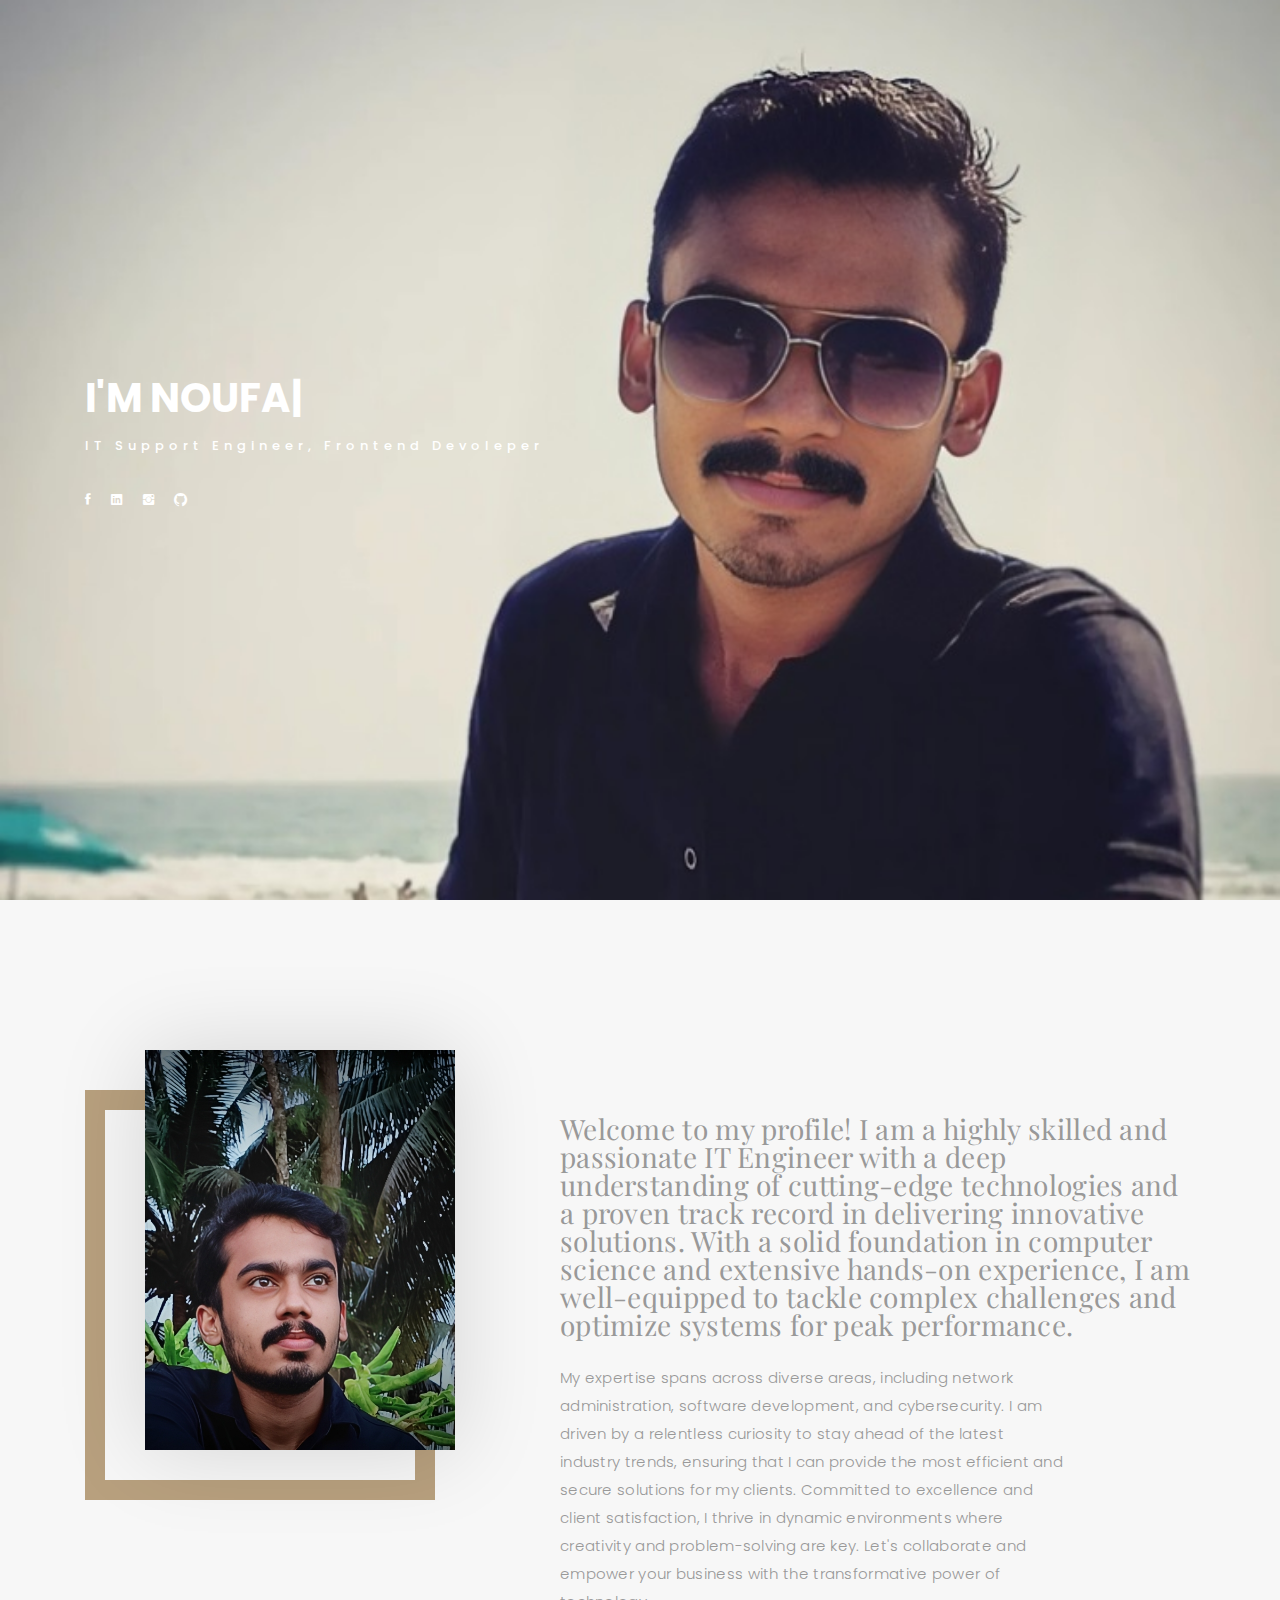
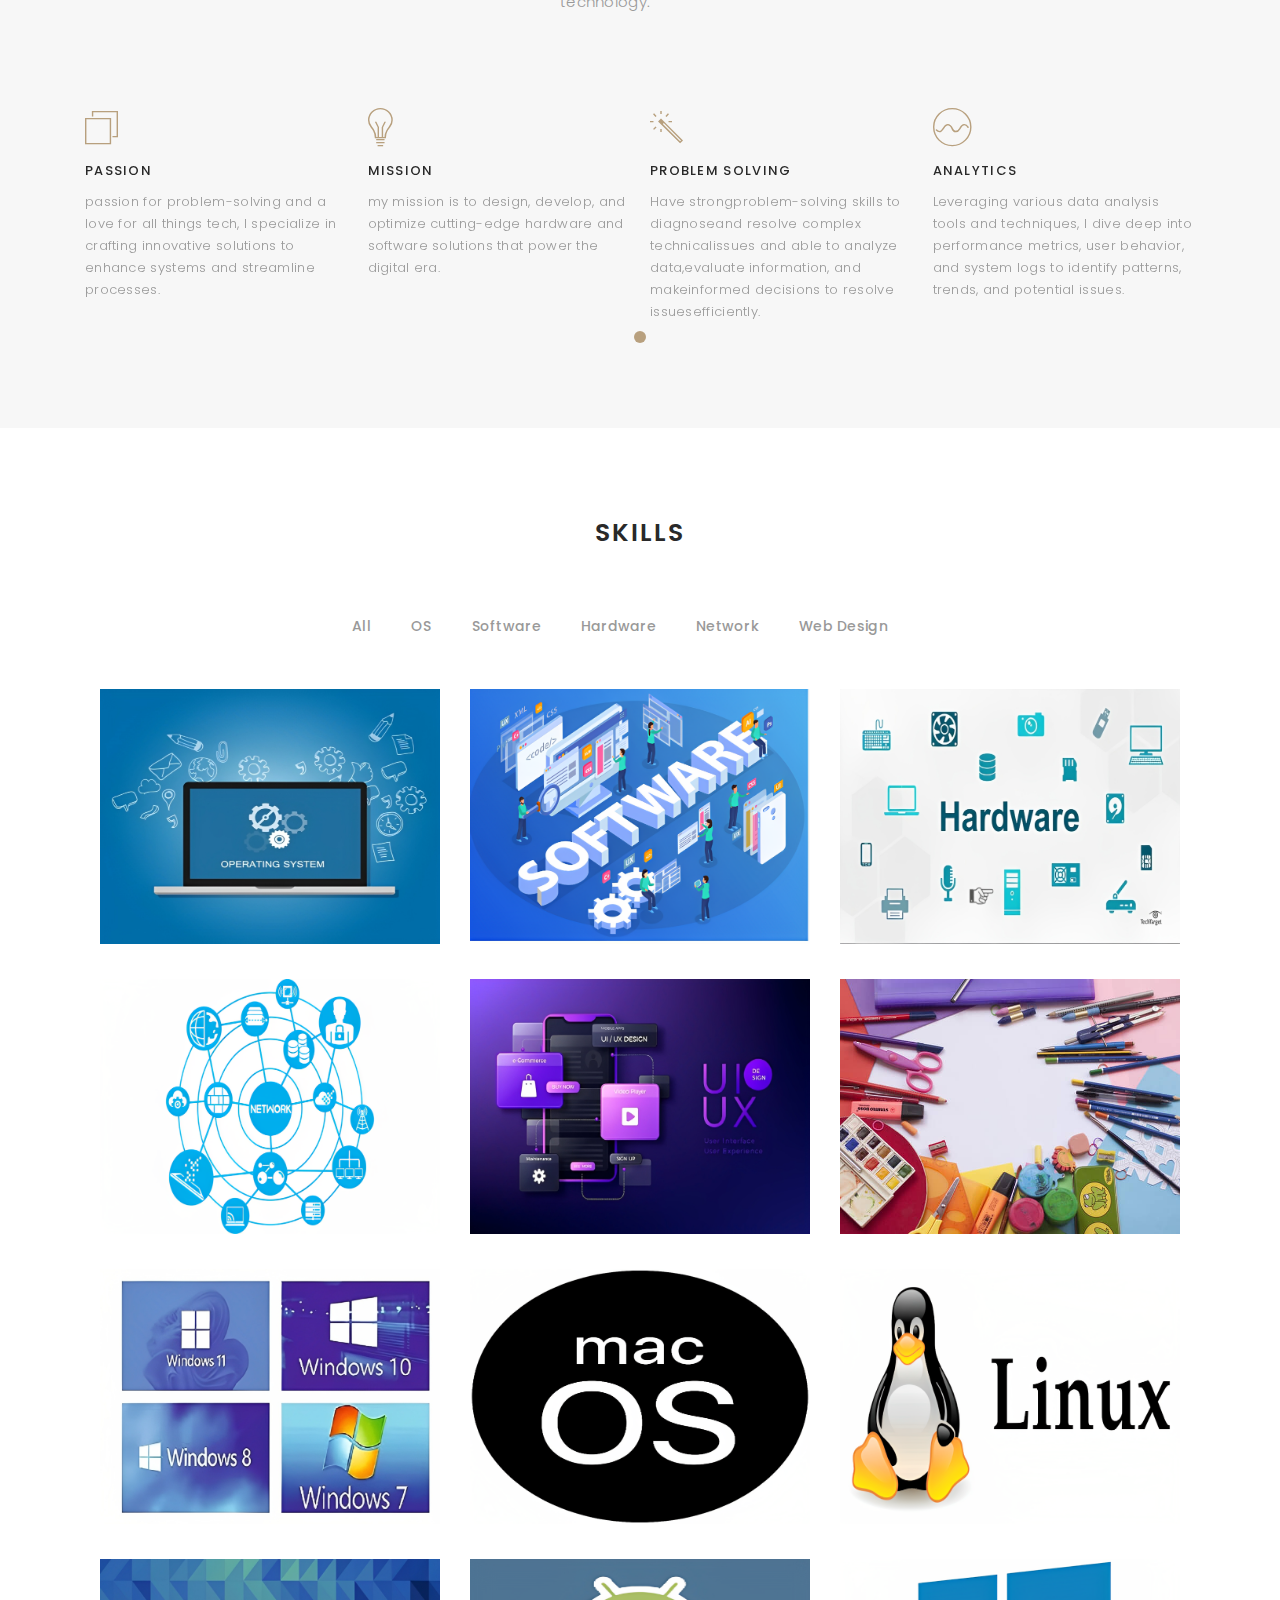
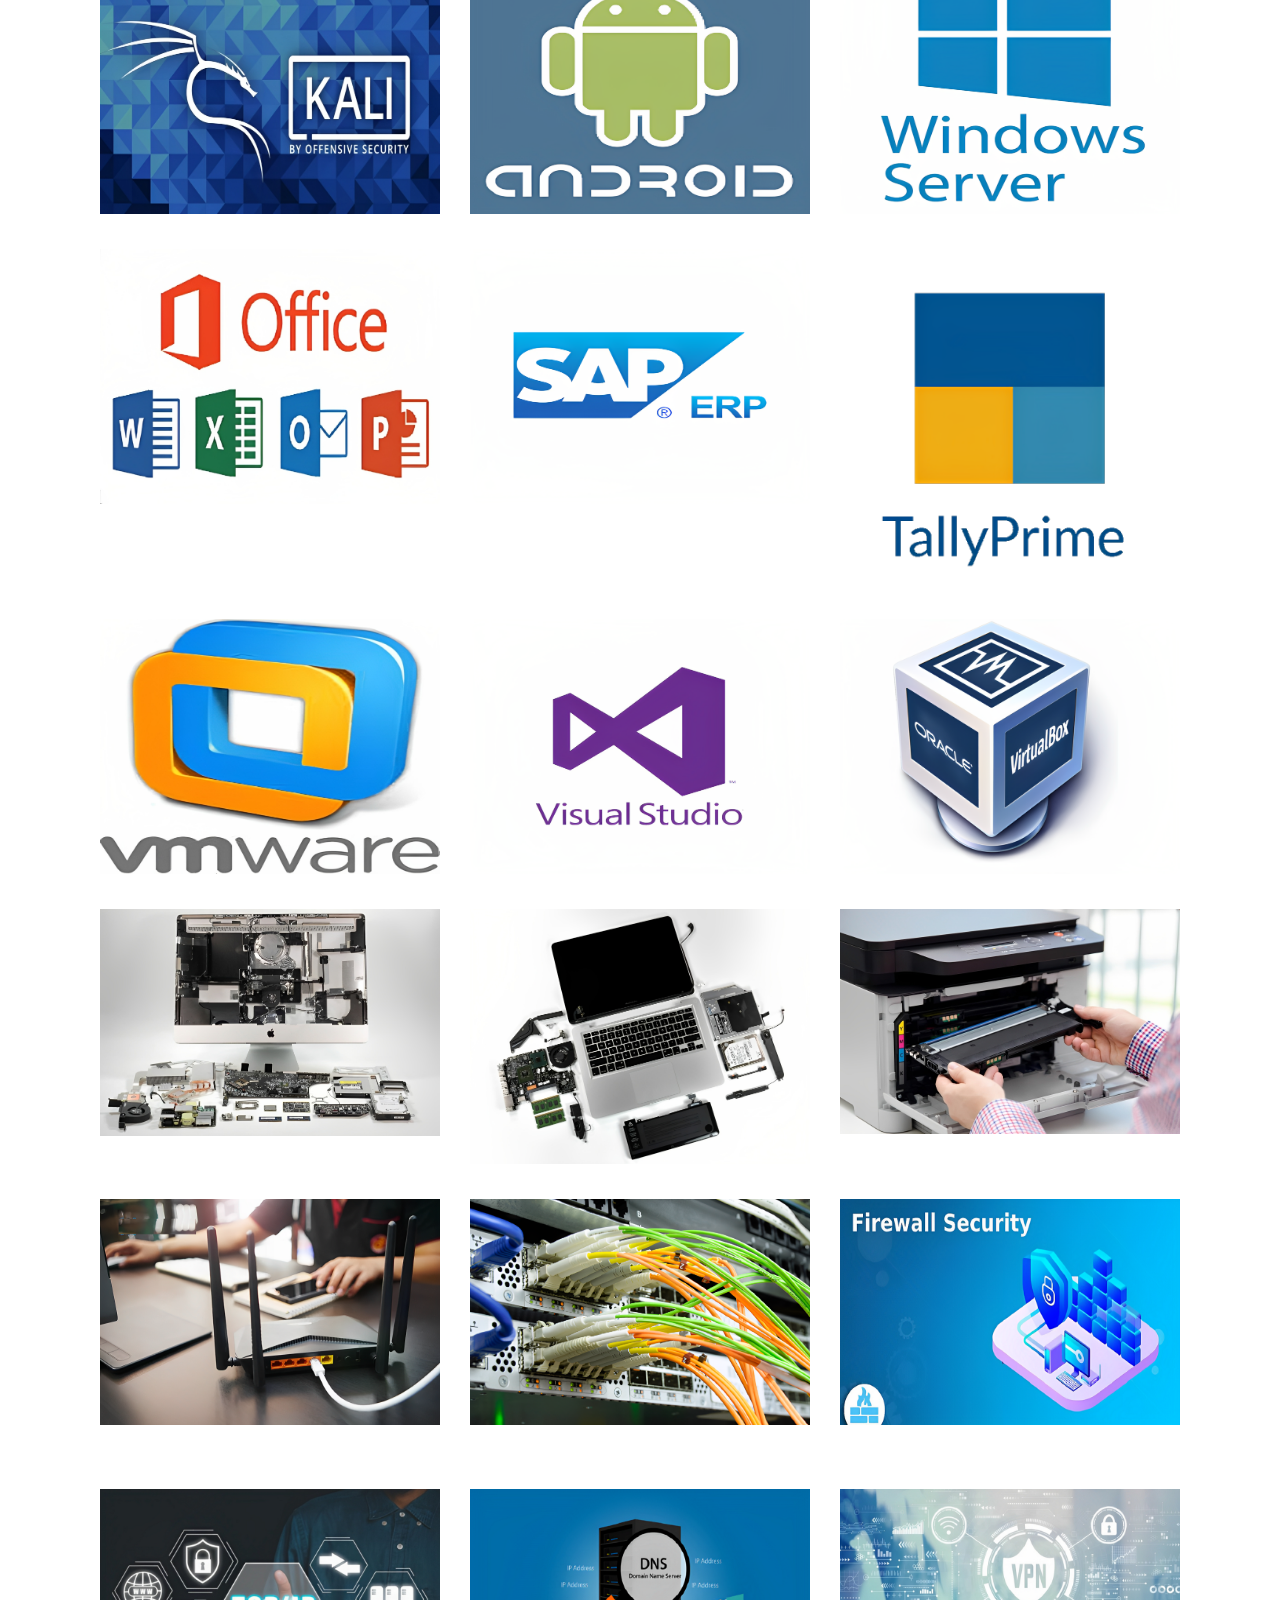
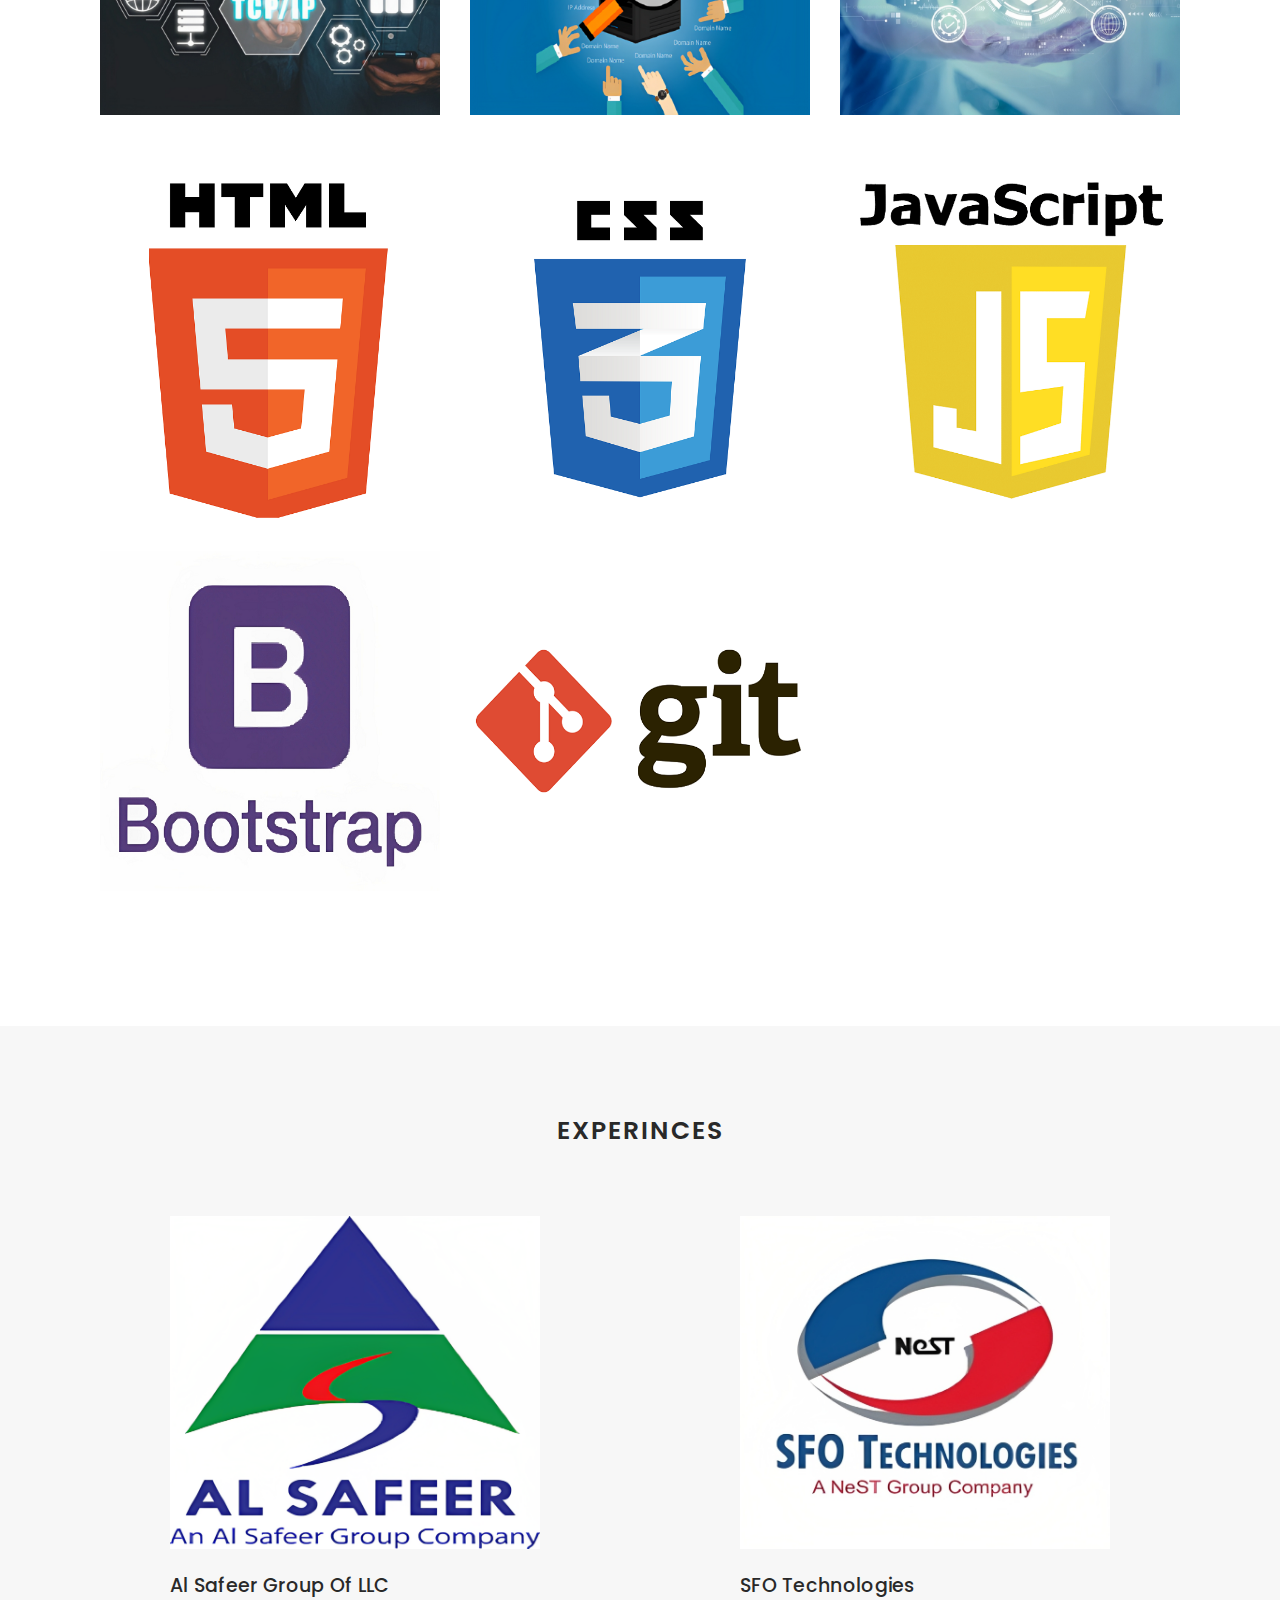
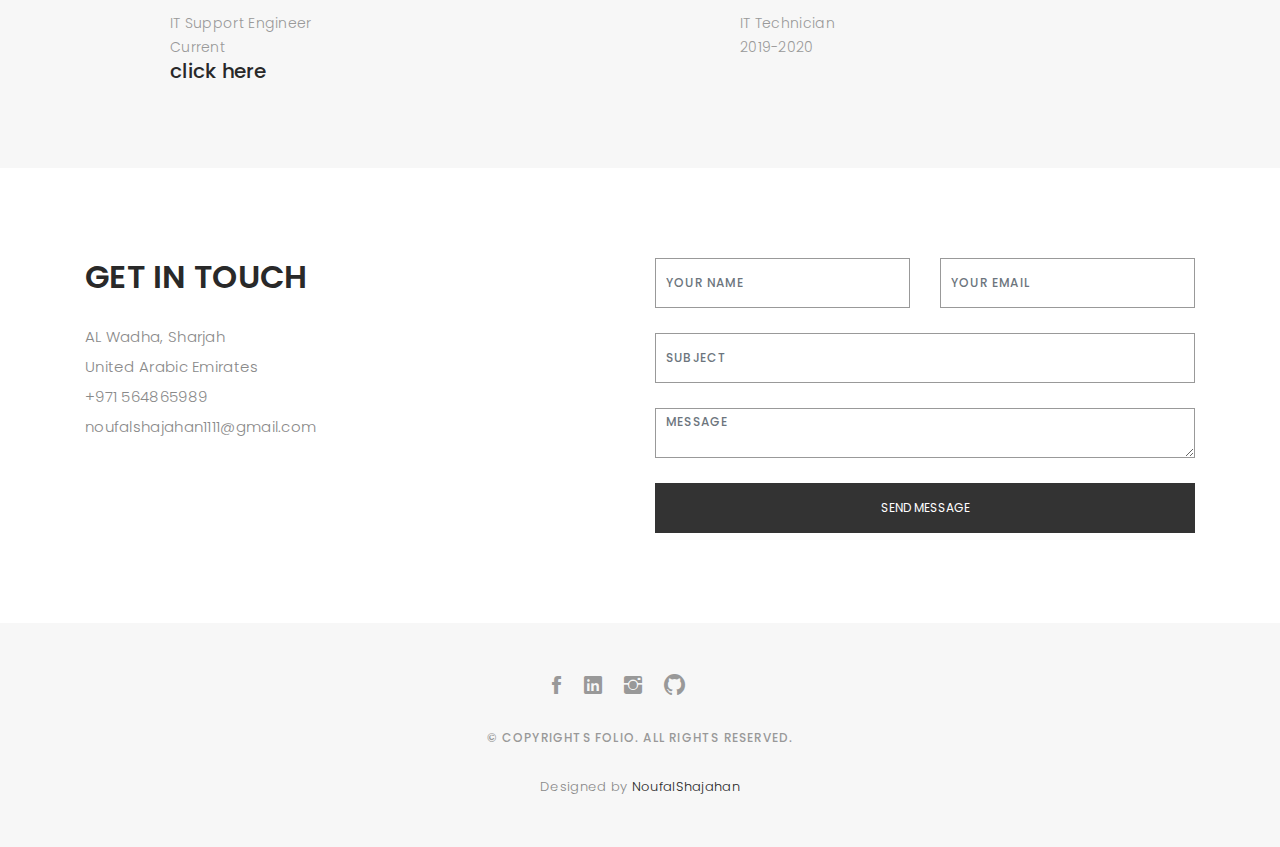
<file: index.html>
<!DOCTYPE html>
<html lang="en">

<head>
  <!-- meta -->
  <meta charset="utf-8">
  <meta content="width=device-width, initial-scale=1.0" name="viewport">

  <title>Noufal Shajahan</title>
  <meta content="" name="keywords">
  <meta content="" name="description">

  <!-- Google Search console-->
  <meta name="google-site-verification" content="UVkKNviUSn5O838gPGgbcVevrzGzNjG8LYIxc8U3Sss" />

  <!-- Google Fonts -->
  <link href="https://fonts.googleapis.com/css?family=Poppins:300,300i,400,400i,500,500i,600,600i,700,700i|Playfair+Display:400,400i,700,700i,900,900i" rel="stylesheet">

  <!-- Bootstrap CSS File -->
  <link href="lib/bootstrap/css/bootstrap.min.css" rel="stylesheet">

  <!-- Libraries CSS Files -->
  <link href="lib/ionicons/css/ionicons.min.css" rel="stylesheet">
  <link href="lib/owlcarousel/assets/owl.carousel.min.css" rel="stylesheet">
  <link href="lib/magnific-popup/magnific-popup.css" rel="stylesheet">
  <link href="lib/hover/hover.min.css" rel="stylesheet">

  <!-- Main Stylesheet File -->
  <link href="css/style.css" rel="stylesheet">

  <!-- Responsive css -->
  <link href="css/responsive.css" rel="stylesheet">

  <!-- Favicon -->
  <link rel="shortcut icon" href="images/NS.jpg">


</head>

<body>

  <!-- start section navbar -->
  <nav id="main-nav">
    <div class="row">
      <div class="container">

        <div class="logo">
          <a href="index.html"><img src="images/New_logo.png" alt="logo"></a>
        </div>

        <div class="responsive"><i data-icon="m" class="ion-navicon-round"></i></div>

        <ul class="nav-menu list-unstyled">
          <li><a href="#header" class="smoothScroll">Home</a></li>
          <li><a href="#about" class="smoothScroll">About</a></li>
          <li><a href="#portfolio" class="smoothScroll">Skills</a></li>
          <li><a href="#journal" class="smoothScroll">Experiences</a></li>
          <li><a href="#contact" class="smoothScroll">Contact</a></li>
        </ul>

      </div>
    </div>
  </nav>
  <!-- End section navbar -->


  <!-- start section header -->
  <div id="header" class="home">

    <div class="container">
      <div class="header-content">
        <h1>I'm <span class="typed"></span></h1>
        <p>IT Support Engineer, Frontend Devoleper</p>

        <ul class="list-unstyled list-social">
          <li><a href="https://www.facebook.com/noufal.shajahan.102/"><i class="ion-social-facebook"></i></a></li>
          <li><a href="https://www.linkedin.com/in/noufal-shajahan-2a79aa24a/"><i class="ion-social-linkedin"></i></a></li>
          <li><a href="https://instagram.com/nouf_shah_?utm_source=qr&igshid=NGExMmI2YTkyZg%3D%3D"><i class="ion-social-instagram"></i></a></li>
          <li><a href="#"><i class="ion-social-naukri"></i></a></li>
          <li><a href="https://github.com/Noufal111"><i class="ion-social-github"></i></a></li>
          <li><a href="#"><i class="ion-social-indeed"></i></a></li>
        </ul>
      </div>
    </div>
  </div>
  <!-- End section header -->


  <!-- start section about us -->
  <div id="about" class="paddsection">
    <div class="container">
      <div class="row justify-content-between">

        <div class="col-lg-4 ">
          <div class="div-img-bg">
            <div class="about-img">
              <img src="images/me.jpg" class="img-responsive" alt="me">
            </div>
          </div>
        </div>

        <div class="col-lg-7">
          <div class="about-descr">

            <p class="p-heading">Welcome to my profile! I am a highly skilled and passionate IT Engineer with a deep understanding of cutting-edge technologies and a proven track record in delivering innovative solutions. With a solid foundation in computer science and extensive hands-on experience, I am well-equipped to tackle complex challenges and optimize systems for peak performance.  </p>
            <p class="separator">My expertise spans across diverse areas, including network administration, software development, and cybersecurity. I am driven by a relentless curiosity to stay ahead of the latest industry trends, ensuring that I can provide the most efficient and secure solutions for my clients. Committed to excellence and client satisfaction, I thrive in dynamic environments where creativity and problem-solving are key. Let's collaborate and empower your business with the transformative power of technology.




</p>

          </div>

        </div>
      </div>
    </div>
  </div>
  <!-- end section about us -->


  <!-- start section services -->
  <div id="services">
    <div class="container">

        <div class="services-carousel owl-theme">

          <div class="services-block">

            <i class="ion-ios-browsers-outline"></i>
            <span>PASSION</span>
            <p class="separator">passion for problem-solving and a love for all things tech, I specialize in crafting innovative solutions to enhance systems and streamline processes. </p>

          </div>

          <div class="services-block">

            <i class="ion-ios-lightbulb-outline"></i>
            <span>MISSION</span>
            <p class="separator">my mission is to design, develop, and optimize cutting-edge hardware and software solutions that power the digital era.</p>

          </div>

          <div class="services-block">

            <i class="ion-ios-color-wand-outline"></i>
            <span>PROBLEM SOLVING</span>
            <p class="separator">Have strongproblem-solving skills to diagnoseand resolve complex technicalissues and able to analyze data,evaluate information, and makeinformed decisions to resolve issuesefficiently. </p>

          </div>

     <!--     <div class="services-block">

            <i class="ion-social-android-outline"></i>
            <span>MOBILE APPS</span>
            <p class="separator">To an English person, it will seem like simplified English,told me what </p>

          </div> -->

          <div class="services-block">

            <i class="ion-ios-analytics-outline"></i>
            <span>Analytics</span>
            <p class="separator"> Leveraging various data analysis tools and techniques, I dive deep into performance metrics, user behavior, and system logs to identify patterns, trends, and potential issues. </p>

          </div>

         <!-- <div class="services-block">

            <i class="ion-ios-camera-outline"></i>
            <span>PHOTOGRAPHY</span>
            <p class="separator">To an English person, it will seem like simplified English,told me what </p>

          </div> -->

        </div>

    </div>

  </div>
  <!-- end section services -->


  <!-- start section portfolio -->
  <div id="portfolio" class="text-center paddsection ">

    <div class="container">
      <div class="section-title text-center">
        <h2>SKILLS </h2>
      </div>
    </div>

    <div class="container">
      <div class="row">
        <div class="col-md-12">

          <div class="portfolio-list">

            <ul class="nav list-unstyled" id="portfolio-flters">
              <li class="filter" data-filter=".main">all</li> 
              <li class="filter" data-filter=".OS">OS</li>
              <li class="filter" data-filter=".software">Software</li>
              <li class="filter" data-filter=".hardware">Hardware</li>
              <li class="filter" data-filter=".network">Network</li>
              <li class="filter" data-filter=".webdesign">Web Design</li>
            </ul>

          </div>

          <div class="portfolio-container">

           <div class="col-lg-4 col-md-6 portfolio-thumbnail main ">
                 <a class="popup-img" href="images/portfolio/operating_system.png">
                <img src="images/portfolio/operating_system.png" alt="img">
              </a>
             </div>
            
            <div class="col-lg-4 col-md-6 portfolio-thumbnail main ">
              <a class="popup-img" href="images/portfolio/software.png">
                <img src="images/portfolio/software.png"  alt="img">
              </a>
            </div>
            
            <div class="col-lg-4 col-md-6 portfolio-thumbnail main ">
              <a class="popup-img" href="images/portfolio/hardware.png">
                <img src="images/portfolio/hardware.png" alt="img">
              </a>
            </div>
            
            <div class="col-lg-4 col-md-6 portfolio-thumbnail main ">
              <a class="popup-img" href="images/portfolio/network.png">
                <img src="images/portfolio/network.png" alt="img">
              </a>
            </div>
            
            <div class="col-lg-4 col-md-6 portfolio-thumbnail main ">
              <a class="popup-img" href="images/portfolio/UIUX.png">
                <img src="images/portfolio/UIUX.png" alt="img">
              </a>
              </div>
            
            <div class="col-lg-4 col-md-6 portfolio-thumbnail main ">
              <a class="popup-img" href="images/portfolio/6.jpg">
                <img src="images/portfolio/6.jpg" alt="img">
              </a>
            </div>
            
           <!--os-->
            <div class="col-lg-4 col-md-6 portfolio-thumbnail OS ">
                 <a class="popup-img" href="images/portfolio/windows1.png">
              <img src="images/portfolio/windows1.png" alt="img">
              </a>
              </div>
            
            <div class="col-lg-4 col-md-6 portfolio-thumbnail OS ">
                 <a class="popup-img" href="images/portfolio/mac1.png">
              <img src="images/portfolio/mac1.png" alt="img">
              </a>
              </div>
            
            <div class="col-lg-4 col-md-6 portfolio-thumbnail OS ">
                 <a class="popup-img" href="images/portfolio/linux1.png">
              <img src="images/portfolio/linux1.png" alt="img">
              </a>
              </div>
            
            <div class="col-lg-4 col-md-6 portfolio-thumbnail OS ">
                 <a class="popup-img" href="images/portfolio/kali1.png">
              <img src="images/portfolio/kali1.png" alt="img">
              </a>
              </div>
            
            <div class="col-lg-4 col-md-6 portfolio-thumbnail OS ">
                 <a class="popup-img" href="images/portfolio/android1.jpg">
              <img src="images/portfolio/android1.png" alt="img">
              </a>
              </div>
            
            <div class="col-lg-4 col-md-6 portfolio-thumbnail OS ">
                 <a class="popup-img" href="images/portfolio/server1.jpg">
              <img src="images/portfolio/server1.png" alt="img">
              </a>
            </div>

            <!--software-->
            
            <div class="col-lg-4 col-md-6 portfolio-thumbnail software ">
                 <a class="popup-img" href="images/portfolio/office.png">
              <img src="images/portfolio/office.png" alt="img">
              </a>
            </div>
            
            <div class="col-lg-4 col-md-6 portfolio-thumbnail software ">
                 <a class="popup-img" href="images/portfolio/sap.png">
              <img src="images/portfolio/sap.png" alt="img">
              </a>
            </div>
            
            <div class="col-lg-4 col-md-6 portfolio-thumbnail software ">
                 <a class="popup-img" href="images/portfolio/tally.png">
              <img src="images/portfolio/tally.png" alt="img">
              </a>
            </div>
            
            <div class="col-lg-4 col-md-6 portfolio-thumbnail software ">
                 <a class="popup-img" href="images/portfolio/vm.png">
              <img src="images/portfolio/vm.png" alt="img">
              </a>
            </div>
            
            <div class="col-lg-4 col-md-6 portfolio-thumbnail software ">
                 <a class="popup-img" href="images/portfolio/vs.png">
              <img src="images/portfolio/vs.png" alt="img">
              </a>
            </div>
            
            <div class="col-lg-4 col-md-6 portfolio-thumbnail software ">
                 <a class="popup-img" href="images/portfolio/vbox.png">
              <img src="images/portfolio/vbox.png" alt="img">
              </a>
            </div>
            
             <!--hardware-->
            
            <div class="col-lg-4 col-md-6 portfolio-thumbnail hardware ">
                 <a class="popup-img" href="images/portfolio/desktop.png">
               <img src="images/portfolio/desktop.png" alt="img">
              </a>
            </div>
            
            <div class="col-lg-4 col-md-6 portfolio-thumbnail hardware ">
                 <a class="popup-img" href="images/portfolio/laptop.png">
              <img src="images/portfolio/laptop.png" alt="img">
              </a>
            </div>
            
            <div class="col-lg-4 col-md-6 portfolio-thumbnail hardware ">
                 <a class="popup-img" href="images/portfolio/printer.png">
              <img src="images/portfolio/printer.png" alt="img">
              </a>
            </div>
             <!--network-->
            
            <div class="col-lg-4 col-md-6 portfolio-thumbnail network ">
                 <a class="popup-img" href="images/portfolio/router1.png">
              <img src="images/portfolio/router1.png" alt="img">
              </a>
            </div>
              
              <div class="col-lg-4 col-md-6 portfolio-thumbnail network ">
                 <a class="popup-img" href="images/portfolio/fsw1.png">
              <img src="images/portfolio/fsw1.png" alt="img">
              </a>
            </div>
            
            <div class="col-lg-4 col-md-6 portfolio-thumbnail network ">
                 <a class="popup-img" href="images/portfolio/Fs1.png">
              <img src="images/portfolio/Fs1.png" alt="img">
              </a>
            </div>
            
            <div class="col-lg-4 col-md-6 portfolio-thumbnail network ">
                 <a class="popup-img" href="images/portfolio/tp1.png">
              <img src="images/portfolio/tp1.png" alt="img">
              </a>
            </div>
            
            <div class="col-lg-4 col-md-6 portfolio-thumbnail network ">
                 <a class="popup-img" href="images/portfolio/dns1.png">
              <img src="images/portfolio/dns1.png" alt="img">
              </a>
            </div>

            <div class="col-lg-4 col-md-6 portfolio-thumbnail network ">
                 <a class="popup-img" href="images/portfolio/vpn1.png">
              <img src="images/portfolio/vpn1.png" alt="img">
              </a>
            </div>

            <!--webdesign-->
            
            <div class="col-lg-4 col-md-6 portfolio-thumbnail webdesign ">
                 <a class="popup-img" href="images/portfolio/5.1.png">
              <img src="images/portfolio/5.1.png" alt="img">
              </a>
            </div>

            <div class="col-lg-4 col-md-6 portfolio-thumbnail webdesign ">
                 <a class="popup-img" href="images/portfolio/5.2.png">
              <img src="images/portfolio/5.2.png" alt="img">
              </a>
            </div>
            <div class="col-lg-4 col-md-6 portfolio-thumbnail webdesign ">
                 <a class="popup-img" href="images/portfolio/5.3.1.png">
              <img src="images/portfolio/5.3.1.png" alt="img">
              </a>
            </div>
            <div class="col-lg-4 col-md-6 portfolio-thumbnail webdesign ">
                 <a class="popup-img" href="images/portfolio/5.4.png">
              <img src="images/portfolio/5.4.png" alt="img">
              </a>
            </div>
            <div class="col-lg-4 col-md-6 portfolio-thumbnail webdesign ">
                 <a class="popup-img" href="images/portfolio/5.5.png">
              <img src="images/portfolio/5.5.png" alt="img">
              </a>
            </div>
            

          </div>
        </div>
      </div>
    </div>

  </div>
  <!-- End section portfolio -->


  <!-- start section journal -->
  <div id="journal" class="text-left paddsection">

    <div class="container">
      <div class="section-title text-center">
        <h2> Experinces </h2>
      </div>
    </div>

    <div class="container">
      <div class="journal-block">
        <div class="row">

          <div class="col-lg-14 col-md-6">
            <div class="journal-info">

              <a href="http://www.safeergroup.com/"><img src="images/Al_safeer.png" class="img-responsive" alt="img"></a>

              <div class="journal-txt">

                <h4><a href="blog-single.html"> Al Safeer Group Of LLC </a></h4>
                <p class="separator"> IT Support Engineer <br>
                  Current
                  <h5> <a href="blog-single.html">click here</h5>
                </p>

              </div>

            </div>
          </div>

          <div class="col-lg-14 col-md-6">
            <div class="journal-info">

              <a href="https://sfotechnologies.net//"><img src="images/Sfo_tech.png" class="img-responsive" alt="img"></a>

              <div class="journal-txt">

                <h4><a href="#blog-single.html">SFO Technologies </a></h4>
                <p class="separator">IT Technician <br>
                  2019-2020
                </p>

              </div>

            </div>
          </div>

          <!-- <div class="col-lg-4 col-md-6">
            <div class="journal-info">

              <a href="blog-single.html"><img src="images/blog-post-3.jpg" class="img-responsive" alt="img"></a>

              <div class="journal-txt">

                <h4><a href="blog-single.html">NEW LIFE CIVILIZATIONS TO BOLDLY</a></h4>
                <p class="separator">To an English person, it will seem like simplified English
                </p>

              </div>

            </div> 
          </div> -->

        </div>
      </div>
    </div>

  </div>
  <!-- End section journal -->


  <!-- start sectoion contact -->
  <div id="contact" class="paddsection">
    <div class="container">
      <div class="contact-block1">
        <div class="row">

          <div class="col-lg-6">
            <div class="contact-contact">

              <h2 class="mb-30">GET IN TOUCH</h2>

              <ul class="contact-details">
                <li><span>AL Wadha, Sharjah</span></li>
                <li><span>United Arabic Emirates</span></li>
                <li><span>+971 564865989</span></li>
                <li><span>noufalshajahan1111@gmail.com</span></li>
              </ul>

            </div>
          </div>

          <div class="col-lg-6">
            <form action="" method="post" role="form" class="contactForm">
              <div class="row">

                <div id="sendmessage">Your message has been sent. Thank you!</div>
                <div id="errormessage"></div>

                <div class="col-lg-6">
                  <div class="form-group contact-block1">
                    <input type="text" name="name" class="form-control" id="name" placeholder="Your Name" data-rule="minlen:4" data-msg="Please enter at least 4 chars" />
                    <div class="validation"></div>
                  </div>
                </div>

                <div class="col-lg-6">
                  <div class="form-group">
                    <input type="email" class="form-control" name="email" id="email" placeholder="Your Email" data-rule="email" data-msg="Please enter a valid email" />
                    <div class="validation"></div>
                  </div>
                </div>

                <div class="col-lg-12">
                  <div class="form-group">
                    <input type="text" class="form-control" name="subject" id="subject" placeholder="Subject" data-rule="minlen:4" data-msg="Please enter at least 8 chars of subject" />
                    <div class="validation"></div>
                  </div>
                </div>

                <div class="col-lg-12">
                  <div class="form-group">
                    <textarea class="form-control" name="message" rows="12" data-rule="required" data-msg="Please write something for us" placeholder="Message"></textarea>
                    <div class="validation"></div>
                  </div>
                </div>

                <div class="col-lg-12">
                  <input type="submit" class="btn btn-defeault btn-send" value="Send message">
                </div>

              </div>
            </form>
          </div>
        </div>
      </div>
    </div>
  </div>
  <!-- start sectoion contact -->


  <!-- start section footer -->
  <div id="footer" class="text-center">
    <div class="container">
      <div class="socials-media text-center">

        <ul class="list-unstyled">
          <li><a href="https://www.facebook.com/noufal.shajahan.102/"><i class="ion-social-facebook"></i></a></li>
          <li><a href="https://www.linkedin.com/in/noufal-shajahan-2a79aa24a/"><i class="ion-social-linkedin"></i></a></li>
          <li><a href="https://instagram.com/nouf_shah_?utm_source=qr&igshid=NGExMmI2YTkyZg%3D%3D"><i class="ion-social-instagram"></i></a></li>
          <li><a href="#"><i class="ion-social-naukri"></i></a></li>
          <li><a href="https://github.com/Noufal111"><i class="ion-social-github"></i></a></li>
          <li><a href="#"><i class="ion-social-indeed"></i></a></li>
        </ul>

      </div>

      <p>&copy; Copyrights Folio. All rights reserved.</p>

      <div class="credits">
       
        Designed by <a href="https://noufalshajahan.com/">NoufalShajahan</a>
      </div>

    </div>
  </div>
  <!-- End section footer -->

  <!-- JavaScript Libraries -->
  <script src="lib/jquery/jquery.min.js"></script>
  <script src="lib/jquery/jquery-migrate.min.js"></script>
  <script src="lib/bootstrap/js/bootstrap.bundle.min.js"></script>
  <script src="lib/typed/typed.js"></script>
  <script src="lib/owlcarousel/owl.carousel.min.js"></script>
  <script src="lib/magnific-popup/magnific-popup.min.js"></script>
  <script src="lib/isotope/isotope.pkgd.min.js"></script>

  <!-- Contact Form JavaScript File -->
  <script src="contactform/contactform.js"></script>

  <!-- Template Main Javascript File -->
  <script src="js/main.js"></script>

</body>

</html>
</file>
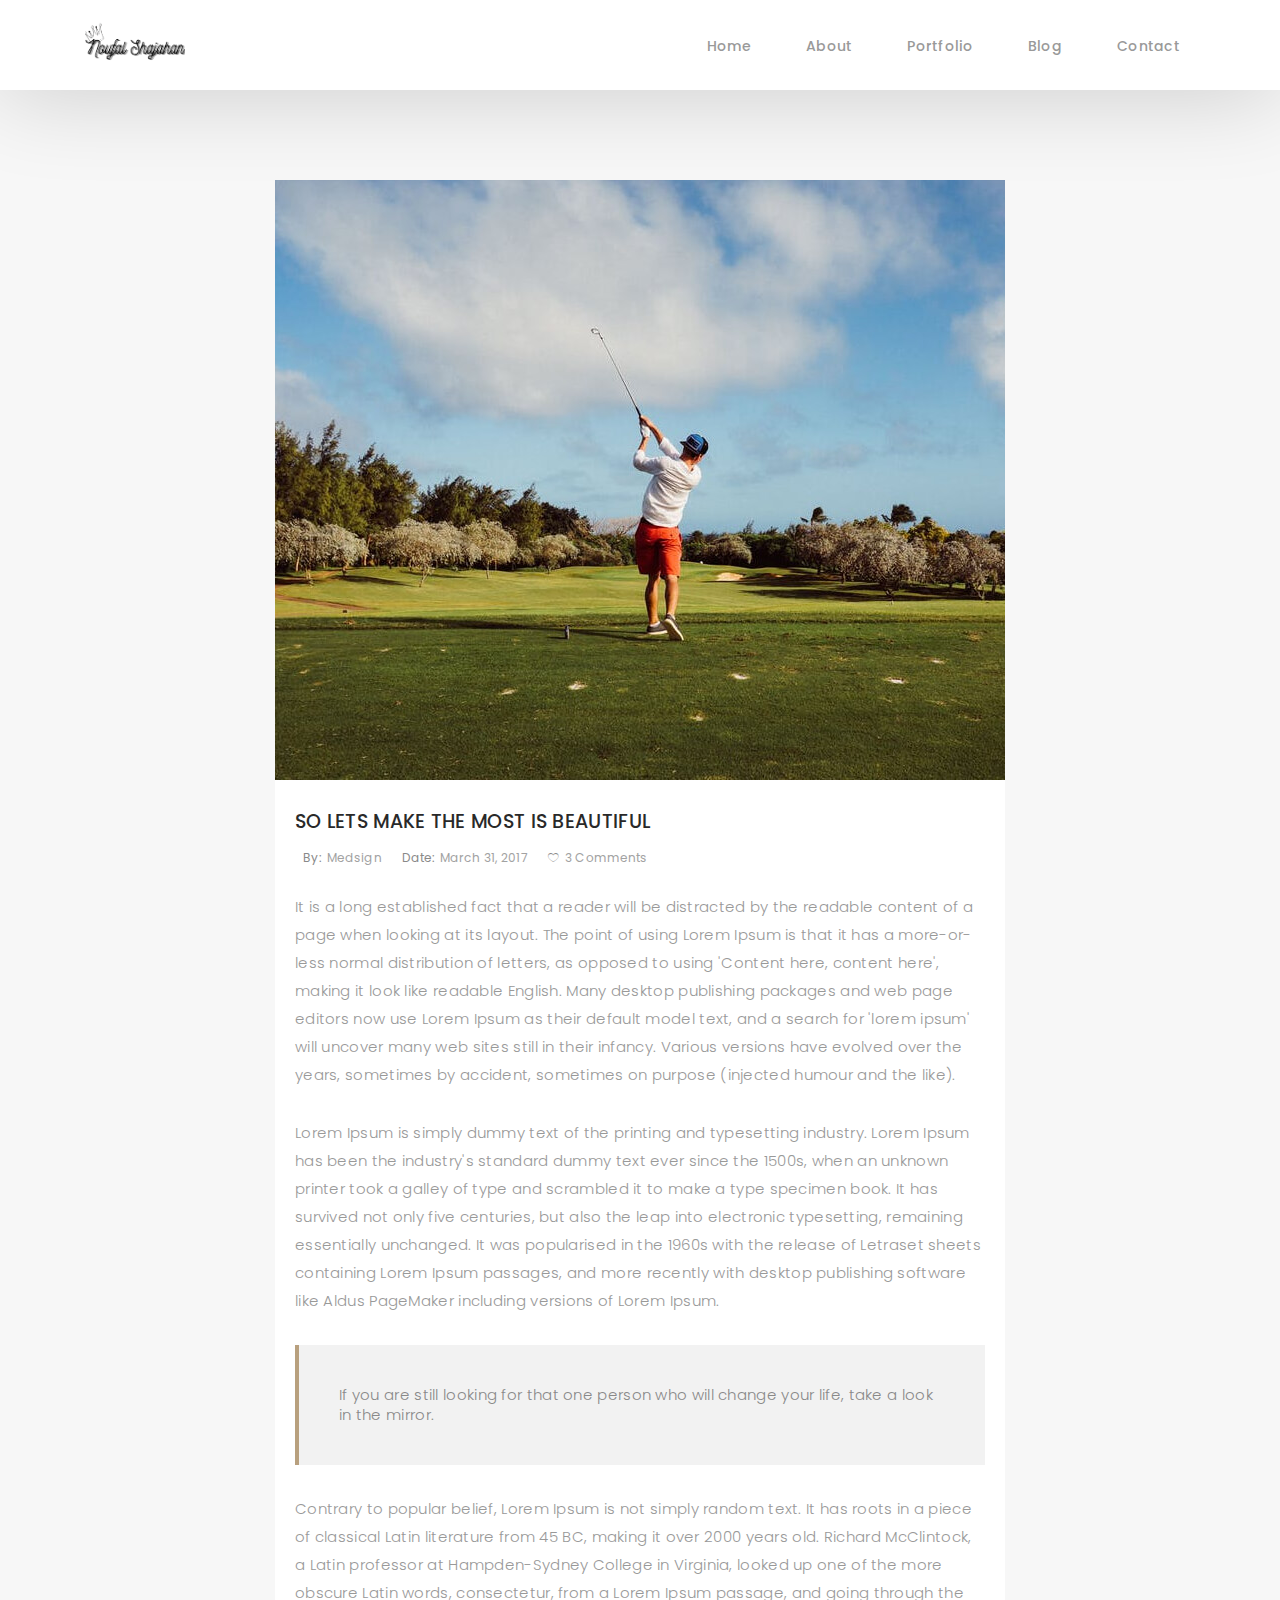
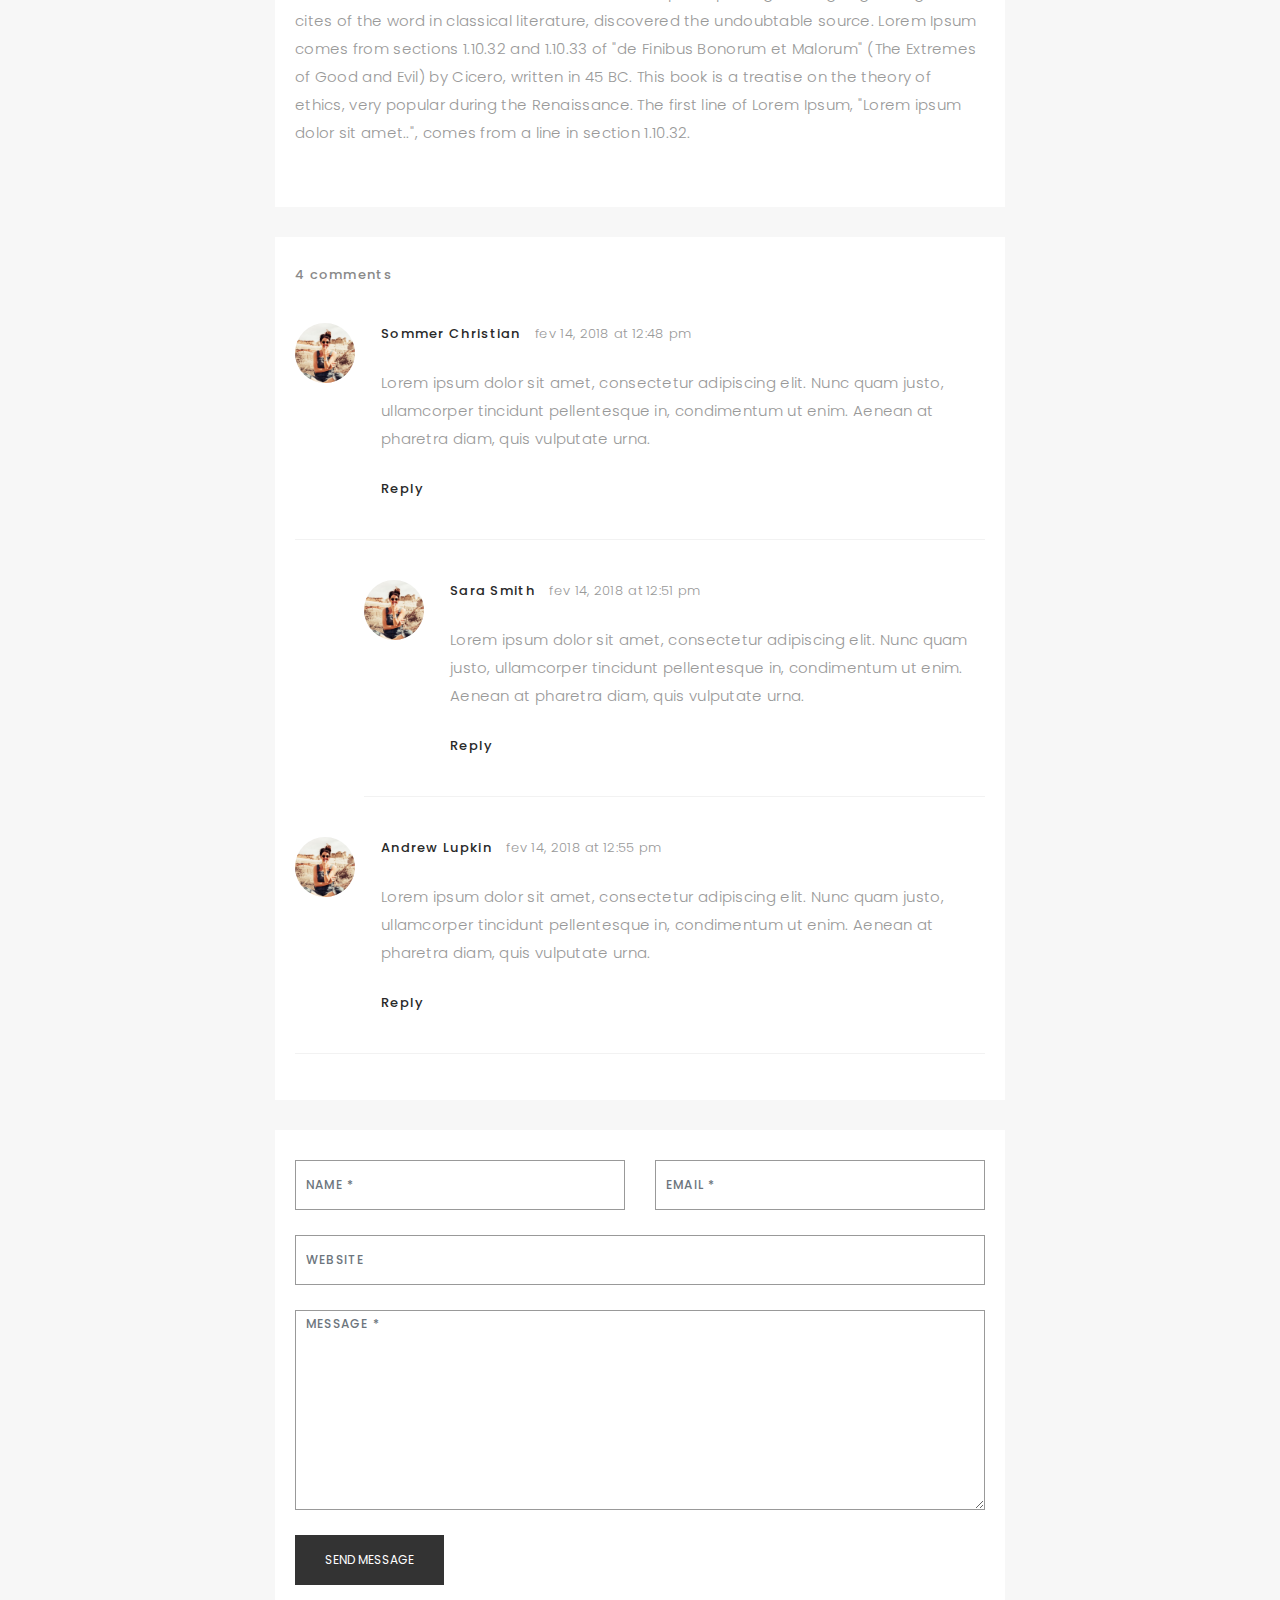
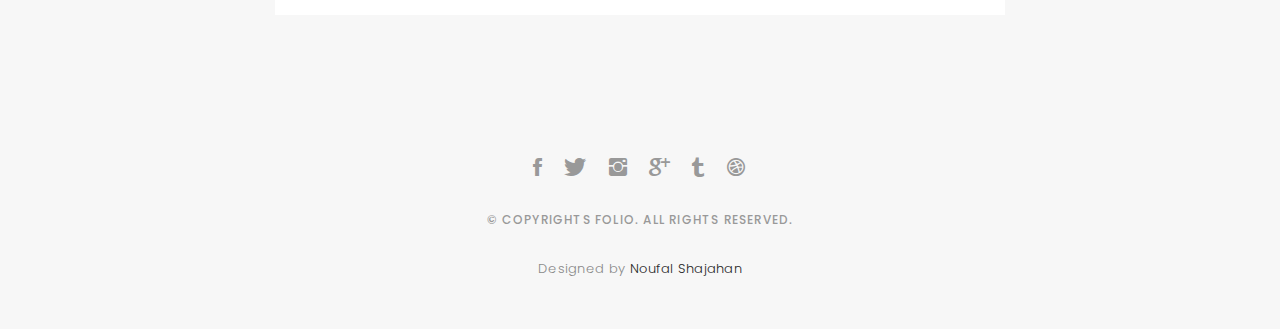
<file: blog-single.html>
<!DOCTYPE html>
<html lang="en">

<head>
  <!-- meta -->
  <meta charset="utf-8">
  <meta content="width=device-width, initial-scale=1.0" name="viewport">

  <title>Folio - Blog Singlee</title>
  <meta content="" name="keywords">
  <meta content="" name="description">

  <!-- Google Fonts -->
  <link href="https://fonts.googleapis.com/css?family=Poppins:300,300i,400,400i,500,500i,600,600i,700,700i|Playfair+Display:400,400i,700,700i,900,900i" rel="stylesheet">

  <!-- Bootstrap CSS File -->
  <link href="lib/bootstrap/css/bootstrap.min.css" rel="stylesheet">

  <!-- Libraries CSS Files -->
  <link href="lib/ionicons/css/ionicons.min.css" rel="stylesheet">
  <link href="lib/owlcarousel/assets/owl.carousel.min.css" rel="stylesheet">
  <link href="lib/magnific-popup/magnific-popup.css" rel="stylesheet">
  <link href="lib/hover/hover.min.css" rel="stylesheet">

  <!-- Blog Stylesheet File -->
  <link href="css/blog.css" rel="stylesheet">

  <!-- Main Stylesheet File -->
  <link href="css/style.css" rel="stylesheet">

  <!-- Responsive css -->
  <link href="css/responsive.css" rel="stylesheet">

  <!-- Favicon -->
  <link rel="shortcut icon" href="images/NS.jpg">

</head>

<body>

  <!-- start section navbar -->
  <nav id="main-nav-subpage" class="subpage-nav">
    <div class="row">
      <div class="container">

        <div class="logo">
          <a href="index.html"><img src="images/New_logo.png" alt="logo"></a>
        </div>

        <div class="responsive"><i data-icon="m" class="ion-navicon-round"></i></div>

        <ul class="nav-menu list-unstyled">
          <li><a href="#homee" class="smoothScroll">Home</a></li>
          <li><a href="#about" class="smoothScroll">About</a></li>
          <li><a href="#portfolio" class="smoothScroll">Portfolio</a></li>
          <li><a href="#blog" class="smoothScroll">Blog</a></li>
          <li><a href="#contact" class="smoothScroll">Contact</a></li>
        </ul>
      </div>
    </div>
  </nav>
  <!-- End section navbar -->
  <!-- start section main content -->
  <div class="main-content paddsection">
    <div class="container">
      <div class="row justify-content-center">
        <div class="col-md-8 col-md-offset-2">
          <div class="row">
            <div class="container-main single-main">
              <div class="col-md-12">
                <div class="block-main mb-30">
                  <img src="images/blog-post-big.jpg" class="img-responsive" alt="reviews2">
                  <div class="content-main single-post padDiv">
                    <div class="journal-txt">
                      <h4><a href="#">SO LETS MAKE THE MOST IS BEAUTIFUL</a></h4>
                    </div>
                    <div class="post-meta">
                      <ul class="list-unstyled mb-0">
                        <li class="author">by:<a href="#">medsign</a></li>
                        <li class="date">date:<a href="#">March 31, 2017</a></li>
                        <li class="commont"><i class="ion-ios-heart-outline"></i><a href="#">3 Comments</a></li>
                      </ul>
                    </div>
                    <p class="mb-30">It is a long established fact that a reader will be distracted by the readable content of a page when looking at its layout. The point of using Lorem Ipsum is that it has a more-or-less normal distribution of letters, as opposed to
                      using 'Content here, content here', making it look like readable English. Many desktop publishing packages and web page editors now use Lorem Ipsum as their default model text, and a search for 'lorem ipsum' will uncover many web
                      sites still in their infancy. Various versions have evolved over the years, sometimes by accident, sometimes on purpose (injected humour and the like).</p>
                    <p class="mb-30">Lorem Ipsum is simply dummy text of the printing and typesetting industry. Lorem Ipsum has been the industry's standard dummy text ever since the 1500s, when an unknown printer took a galley of type and scrambled it to make a type
                      specimen book. It has survived not only five centuries, but also the leap into electronic typesetting, remaining essentially unchanged. It was popularised in the 1960s with the release of Letraset sheets containing Lorem Ipsum passages,
                      and more recently with desktop publishing software like Aldus PageMaker including versions of Lorem Ipsum.</p>
                    <blockquote>If you are still looking for that one person who will change your life, take a look in the mirror.</blockquote>
                    <p class="mb-30">Contrary to popular belief, Lorem Ipsum is not simply random text. It has roots in a piece of classical Latin literature from 45 BC, making it over 2000 years old. Richard McClintock, a Latin professor at Hampden-Sydney College in
                      Virginia, looked up one of the more obscure Latin words, consectetur, from a Lorem Ipsum passage, and going through the cites of the word in classical literature, discovered the undoubtable source. Lorem Ipsum comes from sections
                      1.10.32 and 1.10.33 of "de Finibus Bonorum et Malorum" (The Extremes of Good and Evil) by Cicero, written in 45 BC. This book is a treatise on the theory of ethics, very popular during the Renaissance. The first line of Lorem Ipsum,
                      "Lorem ipsum dolor sit amet..", comes from a line in section 1.10.32.</p>
                  </div>
                </div>
              </div>
              <div class="col-md-12">
                <div class="comments text-left padDiv mb-30">
                  <div class="entry-comments">
                    <h6 class="mb-30">4 comments</h6>
                    <ul class="entry-comments-list list-unstyled">
                      <li>
                        <div class="entry-comments-item">
                          <img src="images/avatar.jpg" class="entry-comments-avatar" alt="">
                          <div class="entry-comments-body">
                            <span class="entry-comments-author">Sommer Christian</span>
                            <span><a href="#">fev 14, 2018 at 12:48 pm</a></span>
                            <p class="mb-10">Lorem ipsum dolor sit amet, consectetur adipiscing elit. Nunc quam justo, ullamcorper tincidunt pellentesque in, condimentum ut enim. Aenean at pharetra diam, quis vulputate urna. </p>
                            <a class="rep" href="#">Reply</a>
                          </div>
                        </div>
                        <ul class="entry-comments-reply list-unstyled">
                          <li>
                            <div class="entry-comments-item">
                              <img src="images/avatar.jpg" class="entry-comments-avatar" alt="">
                              <div class="entry-comments-body">
                                <span class="entry-comments-author">Sara Smith</span>
                                <span><a href="#">fev 14, 2018 at 12:51 pm</a></span>
                                <p class="mb-10">Lorem ipsum dolor sit amet, consectetur adipiscing elit. Nunc quam justo, ullamcorper tincidunt pellentesque in, condimentum ut enim. Aenean at pharetra diam, quis vulputate urna.</p>
                                <a class="rep" href="#">Reply</a>
                              </div>
                            </div>
                          </li>
                        </ul>
                      </li>
                      <li>
                        <div class="entry-comments-item">
                          <img src="images/avatar.jpg" class="entry-comments-avatar" alt="">
                          <div class="entry-comments-body">
                            <span class="entry-comments-author">Andrew Lupkin</span>
                            <span><a href="#">fev 14, 2018 at 12:55 pm</a></span>
                            <p class="mb-10">Lorem ipsum dolor sit amet, consectetur adipiscing elit. Nunc quam justo, ullamcorper tincidunt pellentesque in, condimentum ut enim. Aenean at pharetra diam, quis vulputate urna. </p>
                            <a class="rep" href="#">Reply</a>
                          </div>
                        </div>
                      </li>
                    </ul>
                  </div>
                </div>
              </div>
              <div class="col-lg-12">
                <div class="cmt padDiv">
                  <form id="comment-form" method="post" action="" role="form">
                    <div class="row">
                        <div class="col-lg-6">
                          <div class="form-group">
                            <input id="form_name" type="text" name="name" class="form-control" placeholder="Name *" required="required">
                          </div>
                        </div>
                        <div class="col-lg-6">
                          <div class="form-group">
                            <input id="form_email" type="email" name="email" class="form-control" placeholder="email *" required="required">
                          </div>
                        </div>
                        <div class="col-md-12">
                          <div class="form-group">
                            <input id="form_name" type="text" name="website" class="form-control" placeholder="Website">
                          </div>
                        </div>
                        <div class="col-lg-12">
                          <div class="form-group">
                            <textarea id="form_message" name="message" class="form-control" placeholder="Message *" style="height: 200px;" required="required"></textarea>
                          </div>
                        </div>
                        <div class="col-lg-12">
                          <input type="submit" class="btn btn-defeault btn-send" value="Send message">
                        </div>
                    </div>
                  </form>
                </div>
              </div>
            </div>
          </div>
        </div>
      </div>
    </div>
  </div>
  <!--  </div> -->
  <!-- start section main content -->

  <!-- start section footer -->
  <div id="footer" class="text-center">
    <div class="container">
      <div class="socials-media text-center">

        <ul class="list-unstyled">
          <li><a href="#"><i class="ion-social-facebook"></i></a></li>
          <li><a href="#"><i class="ion-social-twitter"></i></a></li>
          <li><a href="#"><i class="ion-social-instagram"></i></a></li>
          <li><a href="#"><i class="ion-social-googleplus"></i></a></li>
          <li><a href="#"><i class="ion-social-tumblr"></i></a></li>
          <li><a href="#"><i class="ion-social-dribbble"></i></a></li>
        </ul>

      </div>

      <p>&copy; Copyrights Folio. All rights reserved.</p>

      <div class="credits">
        Designed by <a href="https://noufalshajahan.com/">Noufal Shajahan</a>
      </div>

    </div>
  </div>
  <!-- End section footer -->

  <!-- JavaScript Libraries -->
  <script src="lib/jquery/jquery.min.js"></script>
  <script src="lib/jquery/jquery-migrate.min.js"></script>
  <script src="lib/bootstrap/js/bootstrap.bundle.min.js"></script>
  <script src="lib/typed/typed.js"></script>
  <script src="lib/owlcarousel/owl.carousel.min.js"></script>
  <script src="lib/magnific-popup/magnific-popup.min.js"></script>
  <script src="lib/isotope/isotope.pkgd.min.js"></script>

  <!-- Contact Form JavaScript File -->
  <script src="contactform/contactform.js"></script>

  <!-- Template Main Javascript File -->
  <script src="js/main.js"></script>

</body>

</html>
</file>
<file: css/style.css>
/*  General Styling
/*-----------------------------------------------------------------------------------*/

body {
  background: #ffffff;
  color: #898989;
  font-family: 'Poppins', helvetica;
  font-size: 15px;
  font-weight: 300;
  line-height: 20px;
  letter-spacing: 0.02em;
  overflow-x: hidden;
  margin: 0 auto;
  padding: 0;
  -moz-box-sizing: border-box;
  -ms-box-sizing: border-box;
  -o-box-sizing: border-box;
  -webkit-box-sizing: border-box;
  box-sizing: border-box;
}

h1, h2, h3, h4, h5, h6 {
  margin: 0;
}

h2 {
  color: #292929;
  font-weight: 600;
}

h4 {
  color: #292929;
  font-size: 14px;
  font-weight: 600;
}

a {
  color: #292929;
  text-decoration: none !important;
  -moz-transition: all 0.5s ease-in-out 0s;
  -ms-transition: all 0.5s ease-in-out 0s;
  -o-transition: all 0.5s ease-in-out 0s;
  -webkit-transition: all 0.5s ease-in-out 0s;
  transition: all 0.5s ease-in-out 0s;
}

a:hover {
  -moz-transition: all 0.5s ease-in-out 0s;
  -ms-transition: all 0.5s ease-in-out 0s;
  -o-transition: all 0.5s ease-in-out 0s;
  -webkit-transition: all 0.5s ease-in-out 0s;
  transition: all 0.5s ease-in-out 0s;
}

a:hover, a:focus {
  color: #b8a07e;
  text-decoration: underline;
}

nav ul li a {
  padding: 2px 0 0 0;
  position: relative;
  display: block;
  font-size: 12px;
  color: #999999;
  letter-spacing: 0.1em;
  font-weight: 500;
  line-height: 14px;
  text-transform: uppercase;
  -moz-transition: all 0.5s ease-in-out 0s;
  -ms-transition: all 0.5s ease-in-out 0s;
  -o-transition: all 0.5s ease-in-out 0s;
  -webkit-transition: all 0.5s ease-in-out 0s;
  transition: all 0.5s ease-in-out 0s;
}

p {
  margin: 25px 0;
  padding: 0;
  font-size: 15px;
  color: #999999;
  line-height: 28px;
}

::-moz-selection {
  background: #b8a07e;
  color: #fff;
}

::selection {
  background: #b8a07e;
  color: #fff;
}

.btn {
  background: #333;
  border: medium none;
  border-radius: 0;
  color: #fff;
  font-size: 12px;
  height: 50px;
  line-height: 50px;
  padding: 0 30px;
  text-transform: uppercase;
}

.btn:hover, .btn:focus {
  color: #fff;
}

.padDiv {
  padding: 30px 20px;
}

.section-title {
  margin-bottom: 70px;
}

.section-title h2 {
  font-size: 25px;
  letter-spacing: 2px;
  text-transform: uppercase;
}

.form-control {
  background-color: transparent;
  border: 1px solid #999;
  border-radius: 0;
  color: #999999;
  font-size: 12px;
  font-weight: 500;
  height: 50px;
  letter-spacing: 0.1em;
  padding-left: 10px;
  margin: 0 0 25px 0;
  line-height: 14px;
  text-transform: uppercase;
}

.form-control:focus {
  box-shadow: none;
  outline: 0 none;
}

.paddsection {
  padding-top: 90px;
  padding-bottom: 90px;
}

.paddsections {
  padding-top: 90px;
  padding-bottom: 90px !important;
}

.hvr-shutter-in-horizontal::before {
  background: #333;
}

.hvr-shutter-in-horizontal:hover {
  background: #b8a07e;
}

.mb-30 {
  margin-bottom: 30px;
}

/*-----------------------------------------------------------------------------------*/
/*  Navbar Top
/*-----------------------------------------------------------------------------------*/

nav {
  position: fixed;
  background: #fff;
  z-index: 1000;
  width: 100%;
  padding: 20px;
  display: none;
  -webkit-box-shadow: 0px 2px 92px 0px rgba(0, 0, 0, 0.18);
  -moz-box-shadow: 0px 2px 92px 0px rgba(0, 0, 0, 0.18);
  box-shadow: 0px 2px 92px 0px rgba(0, 0, 0, 0.18);
}

.nav-menu {
  float: right;
  line-height: 32px;
  margin-bottom: 0;
  padding-top: 16px;
}

nav ul li {
  float: left;
  margin-right: 15px;
  font-family: 'Poppins', sans-serif;
  font-size: 14px;
  margin-left: 40px;
}

nav ul li a {
  padding: 2px 0 0 0;
  position: relative;
  display: block;
  font-size: 14px;
  color: #999999;
  font-family: 'Poppins', helvetica;
  font-weight: 500;
  line-height: 16px;
  text-transform: uppercase;
  letter-spacing: 0.02em;
  text-transform: capitalize;
}

.logo {
  float: left;
}

.logo img {
  width: 100px;
  height: 50px;
}

.responsive {
  display: none;
  font-size: 23px;
}

.active {
  color: #afafaf;
}

/*----------------------------------------------------------------------------------*/
/*  Header
/*-----------------------------------------------------------------------------------*/

#header {
  background: url("../images/home-bg.jpg") repeat scroll center center / cover;
  height: 100vh;
  width: 100%;
}


#header .header-content {
  height: 100vh;
  text-align: left;
  width: 100%;
  display: flex;
  justify-content: center;
  flex-direction: column;
}

.header-content h1 {
  font-size: 40px;
  font-weight: 700;
  margin-bottom: 10px;
  text-transform: uppercase;
  color: #fff;
}

.header-content p {
  font-size: 13px;
  letter-spacing: 5px;
  margin-top: 0;
  margin-bottom: 30px;
  text-transform: capitalize;
  color: #fff;
  font-weight: 500;
}

.header-content .list-social li {
  float: left;
  margin-right: 20px;
}

.header-content .list-social li i {
  color: #fff;
  font-size: 15px;
}

/*-----------------------------------------------------------------------------------*/
/*  Aout-us
/*-----------------------------------------------------------------------------------*/

#about {
  width: 100%;
  height: auto;
  background: #f7f7f7;
  padding-top: 190px;
}

#about .div-img-bg {
  padding-bottom: 30px;
  border: 20px solid #b8a07e;
}

#about .div-img-bg .about-img img {
  width: 100%;
  box-shadow: 0px 0px 85px 0px rgba(0, 0, 0, 0.14);
  margin-top: -60px;
  margin-left: 40px;
  height: 400px;
  object-fit: cover;
}

#about .about-descr .p-heading {
  font-family: 'Playfair Display', serif;
  font-size: 28px;
  text-align: left;
}

#about .about-descr .separator {
  max-width: 80%;
  margin-bottom: 0;
  text-align: left;
}

/*-----------------------------------------------------------------------------------*/
/*   Services
/*-----------------------------------------------------------------------------------*/

#services {
  background: #f7f7f7;
  position: relative;
  padding-bottom: 80px;
}

.owl-item {
  float: left;
}
.services-block span {
  margin: 10px 0;
  position: relative;
  font-size: 13px;
  color: #292929;
  letter-spacing: 0.1em;
  font-weight: 500;
  text-transform: uppercase;
  display: block;
}

.services-block .separator {
  margin: 0;
  font-size: 13px;
  line-height: 22px;
}

.services-block i {
  font-size: 44px;
  color: #b8a07e;
  line-height: 44px;
}


.services-carousel  .owl-stage-outer {
  overflow: hidden;
}

.services-carousel .owl-dots {
  margin-top: 5px;
  text-align: center;
}

.services-carousel .owl-dot {
  display: inline-block;
  margin: 0 5px;
  width: 12px !important;
  height: 12px !important;
  border-radius: 50%;
  border: 0;
  padding: 0 !important;
  background-color: #ddd;
  cursor: pointer;
}

.services-carousel .owl-dot.active {
  background-color: #b8a07e;
}

.owl-nav {
  display: none;
}


/*-----------------------------------------------------------------------------------*/
/*  Portfolio
/*-----------------------------------------------------------------------------------*/

#portfolio {
  position: relative;
  padding-bottom: 50px;
}

#portfolio .portfolio-list {
  margin-bottom: 50px;
}

#portfolio .portfolio-list .nav {
  display: inline-block;
  margin: 0;
}

#portfolio .portfolio-list .nav li {
  margin: 0 40px 0 0;
  float: left;
  font-size: 14px;
  color: #999999;
  line-height: 16px;
  cursor: pointer;
  font-family: 'Poppins', helvetica;
  font-weight: 500;
  letter-spacing: 0.02em;
  text-transform: capitalize;
  -moz-transition: all 0.5s ease-in-out 0s;
  -ms-transition: all 0.5s ease-in-out 0s;
  -o-transition: all 0.5s ease-in-out 0s;
  -webkit-transition: all 0.5s ease-in-out 0s;
  transition: all 0.5s ease-in-out 0s;
}

#portfolio .portfolio-list .nav li:hover, #portfolio .portfolio-list .nav li.filter-active  {
  color: #b8a07e;
  -moz-transition: all 0.5s ease-in-out 0s;
  -ms-transition: all 0.5s ease-in-out 0s;
  -o-transition: all 0.5s ease-in-out 0s;
  -webkit-transition: all 0.5s ease-in-out 0s;
  transition: all 0.5s ease-in-out 0s;
}

#portfolio .portfolio-container {
  display: inline-block;
  margin-bottom: 50px;
  width: 100%;
}

.portfolio-thumbnail {
  margin-bottom: 30px;
  overflow: hidden;
  min-height: 260px;
}

.portfolio-thumbnail img {
  max-width: 100%;
}

/*-----------------------------------------------------------------------------------*/
/*  Journal
/*-----------------------------------------------------------------------------------*/

#journal,  #journal-blog {
  height: auto;
  width: 100%;
  background: #f7f7f7;
  padding-bottom: 60px;
  position: relative;
}

#journal-blog {
  background: #fff;
  padding-bottom: 30px;
}

#journal .journal-block {
  display: inline-block;
  height: auto;
  width: 100%;
}

#journal .journal-block .journal-info {
  position: relative;
}

.journal-block .journal-info img {
  max-width: 100%;
}

.journal-block .journal-info .journal-txt {
  padding: 25px 0px;
  position: relative;
}

.journal-block .journal-info .journal-txt h4 a {
  display: block;
  font-size: 19px;
  line-height: 24px;
  margin: 0 0 13px 0;
  font-weight: 500;
  color: #292929;
  -moz-transition: all 0.5s ease-in-out 0s;
  -ms-transition: all 0.5s ease-in-out 0s;
  -o-transition: all 0.5s ease-in-out 0s;
  -webkit-transition: all 0.5s ease-in-out 0s;
  transition: all 0.5s ease-in-out 0s;
}

.journal-block .journal-info .journal-txt h4 a:hover {
  color: #b8a07e;
  -moz-transition: all 0.5s ease-in-out 0s;
  -ms-transition: all 0.5s ease-in-out 0s;
  -o-transition: all 0.5s ease-in-out 0s;
  -webkit-transition: all 0.5s ease-in-out 0s;
  transition: all 0.5s ease-in-out 0s;
}

.journal-block .journal-info .journal-txt p {
  margin: 0;
  font-size: 14px;
  line-height: 24px;
}

/*-----------------------------------------------------------------------------------*/
/*  Contact
/*-----------------------------------------------------------------------------------*/

#contact {
  height: auto;
  width: 100%;
}

.contact-details {
  list-style: none;
  margin: 0;
  padding: 0;
}

.contact-details li {
  padding-bottom: 10px;
}

#contact input, #contact textarea {
  width: 100%;
}


#contact  #sendmessage {
  color: #18d26e;
  border: 1px solid #18d26e;
  display: none;
  text-align: center;
  padding: 15px;
  font-weight: 600;
  margin: 15px;
}

#contact  #errormessage {
  color: red;
  display: none;
  border: 1px solid red;
  text-align: center;
  padding: 15px;
  font-weight: 600;
  margin: 15px;
}

#contact #sendmessage.show, #contact #errormessage.show, #contact .show {
  display: block;
}

#contact .validation {
  color: red;
  display: none;
  margin: 0 0 20px;
  font-weight: 400;
  font-size: 13px;
}

/*-----------------------------------------------------------------------------------*/
/*  Footer
/*-----------------------------------------------------------------------------------*/

#footer {
  background: #f7f7f7;
  padding-top: 50px;
  padding-bottom: 50px;
}

#footer .socials-media {
  width: 100%;
}

#footer .socials-media ul {
  display: inline-block;
  float: none;
  margin: 0 0 20px 0;
}

#footer .socials-media ul li {
  float: left;
  margin-left: 10px;
  margin-right: 10px;
}

#footer .socials-media ul li a {
  font-size: 24px;
  color: #999;
  letter-spacing: 0.1em;
  font-weight: 500;
  background: transparent;
  text-transform: uppercase;
  -moz-transition: all 0.5s ease-in-out 0s;
  -ms-transition: all 0.5s ease-in-out 0s;
  -o-transition: all 0.5s ease-in-out 0s;
  -webkit-transition: all 0.5s ease-in-out 0s;
  transition: all 0.5s ease-in-out 0s;
}

#footer .socials-media ul li a:hover {
  color: #b8a07e;
  -moz-transition: all 0.5s ease-in-out 0s;
  -ms-transition: all 0.5s ease-in-out 0s;
  -o-transition: all 0.5s ease-in-out 0s;
  -webkit-transition: all 0.5s ease-in-out 0s;
  transition: all 0.5s ease-in-out 0s;
}

#footer p {
  font-size: 12px;
  letter-spacing: 0.1em;
  font-weight: 500;
  margin-top: 0;
  text-transform: uppercase;
}

.credits {
  font-size: 13px;
}
</file>
<file: css/responsive.css>
/** Width between 1200x to 0
 *  ~~~~~~~~~~~~~~~~~~~~~~~~~~~~~~~~~~~~
 */

@media (min-width: 1200px) {

}

/** Width between 992px to 1199px
 *  ~~~~~~~~~~~~~~~~~~~~~~~~~~~~~~~~~~~~
 */

@media (min-width: 992px) and (max-width: 1199px) {
  
}

/** Width between 768px to 991px
 *  ~~~~~~~~~~~~~~~~~~~~~~~~~~~~~~~~~~~~
 */

@media (min-width: 768px) and (max-width: 991px) {
  /* Navbar */
  nav {
    padding: 10px 15px;
  }
  .nav-menu {
    margin-top: 40px;
    display: none;
    float: none;
    width: 100%;
  }
  .nav-menu li {
    float: none;
    width: 100%;
    text-align: center;
    border-top: 1px solid #f7f7f7;
    line-height: 45px;
    margin-left: 0;
    padding-top: 10px;
    padding-bottom: 10px;
  }
  .responsive {
    float: right;
    padding-top: 15px;
    display: block;
  }
  /* About */
  .head-info .header-content .cmaster h1 {
    font-size: 32px;
  }
  #about .div-img-bg {
    padding: 0;
  }
  #about .div-img-bg .about-img img {
    margin-top: 0%;
    margin-left: calc(0% - 0px);
  }
  #about .about-descr .p-heading {
    font-size: 20px;
  }
  #about .about-descr .separator {
    max-width: 100%;
    margin-bottom: 0;
  }
  /* portfolio */
  #portfolio .portfolio-list .nav li {
    float: none;
    margin: 20px;
    display: inline-block;
  }
  /* journal */
  #journal .journal-block .journal-info {
    margin-bottom: 30px;
  }
  /* Contact */
  .contact-contact {
    margin-bottom: 30px;
  }
  /* Footer */
  #footer .socials-media ul li {
    margin-right: 0;
    margin-left: 0;
    float: none;
    display: inline-block;
  }
}

/** Width between 767px to 0
 *  ~~~~~~~~~~~~~~~~~~~~~~~~~~~~~~~~~~~~
 */

@media (max-width: 767px) {
  /* Navbar */
  nav {
    padding: 20px 15px;
  }
  .nav-menu {
    margin-top: 40px;
    display: none;
    float: none;
    width: 100%;
  }
  .nav-menu li {
    float: none;
    width: 100%;
    text-align: center;
    border-top: 1px solid #f7f7f7;
    line-height: 45px;
    margin-left: 0;
    padding-top: 10px;
    padding-bottom: 10px;
  }
  .responsive {
    float: right;
    padding-top: 15px;
    display: block;
  }
  /* About */
  .head-info .header-content h1 {
    font-size: 32px;
  }
  #about .div-img-bg {
    padding: 0;
  }
  #about .div-img-bg .about-img img {
    margin-top: 0%;
    margin-left: calc(0% - 0px);
  }
  #about .about-descr .p-heading {
    font-size: 20px;
  }
  #about .about-descr .separator {
    max-width: 100%;
    margin-bottom: 0;
  }
  /* portfolio */
  #portfolio .portfolio-list .nav li {
    float: none;
    margin: 20px;
    display: inline-block;
  }
  /* journal */
  #journal .journal-block .journal-info {
    margin-bottom: 30px;
  }
  /* Contact */
  .contact-contact {
    margin-bottom: 30px;
  }
  /* Footer */
  #footer .socials-media ul li {
    margin-right: 0;
    margin-left: 0;
    float: none;
    display: inline-block;
  }
}

/** Width between 600px to 0
 *  ~~~~~~~~~~~~~~~~~~~~~~~~~~~~~~~~~~~~
 */

@media (max-width: 600px) {
  /* Navbar */
  nav {
    padding: 20px 15px;
  }
  .nav-menu {
    margin-top: 40px;
    display: none;
    float: none;
    width: 100%;
  }
  .nav-menu li {
    float: none;
    width: 100%;
    text-align: center;
    border-top: 1px solid #f7f7f7;
    line-height: 45px;
    margin-left: 0;
    padding-top: 10px;
    padding-bottom: 10px;
  }
  .responsive {
    float: right;
    padding-top: 15px;
    display: block;
  }
  /* About */
  .head-info .header-content h1 {
    font-size: 32px;
  }
  #about .div-img-bg {
    padding: 0;
  }
  #about .div-img-bg .about-img img {
    margin-top: 0%;
    margin-left: calc(0% - 0px);
  }
  #about .about-descr .p-heading {
    font-size: 20px;
  }
  #about .about-descr .separator {
    max-width: 100%;
    margin-bottom: 0;
  }
  /* portfolio */
  #portfolio .portfolio-list .nav li {
    float: none;
    margin: 10px;
    display: inline-block;
  }
  /* journal */
  #journal .journal-block .journal-info {
    margin-bottom: 30px;
  }
  /* Contact */
  .contact-contact {
    margin-bottom: 30px;
  }
  /* Footer */
  #footer .socials-media ul li {
    margin-right: 0;
    margin-left: 0;
    float: none;
    display: inline-block;
  }
}

/** Width between 480px to 0
 *  ~~~~~~~~~~~~~~~~~~~~~~~~~~~~~~~~~~~~
 */

@media (max-width: 480px) {
  /* Navbar */
  nav {
    padding: 20px 15px;
  }
  .nav-menu {
    margin-top: 40px;
    display: none;
    float: none;
    width: 100%;
  }
  .nav-menu li {
    float: none;
    width: 100%;
    text-align: center;
    border-top: 1px solid #f7f7f7;
    line-height: 45px;
    margin-left: 0;
    padding-top: 10px;
    padding-bottom: 10px;
  }
  .responsive {
    float: right;
    padding-top: 15px;
    display: block;
  }
  /* About */
  .head-info .header-content h1 {
    font-size: 32px;
  }
  #about .div-img-bg {
    padding: 0;
  }
  #about .div-img-bg .about-img img {
    margin-top: 0%;
    margin-left: calc(0% - 0px);
  }
  #about .about-descr .p-heading {
    font-size: 20px;
  }
  #about .about-descr .separator {
    max-width: 100%;
    margin-bottom: 0;
  }
  /* portfolio */
  #portfolio .portfolio-list .nav li {
    float: none;
    margin: 20px;
  }
  /* journal */
  #journal .journal-block .journal-info {
    margin-bottom: 30px;
  }
  /* Contact */
  .contact-contact {
    margin-bottom: 30px;
  }
  /* Footer */
  #footer .socials-media ul li {
    margin-right: 0;
    margin-left: 0;
    float: none;
    display: inline-block;
  }
}

/** Width between 320px to 0
 *  ~~~~~~~~~~~~~~~~~~~~~~~~~~~~~~~~~~~~
 */

@media (max-width: 320px) {
  /* Navbar */
  nav {
    padding: 20px 15px;
  }
  .nav-menu {
    margin-top: 40px;
    display: none;
    float: none;
    width: 100%;
  }
  .nav-menu li {
    float: none;
    width: 100%;
    text-align: center;
    border-top: 1px solid #f7f7f7;
    line-height: 45px;
    margin-left: 0;
    padding-top: 10px;
    padding-bottom: 10px;
  }
  .responsive {
    float: right;
    padding-top: 15px;
    display: block;
  }
  /* About */
  .head-info .header-content h1 {
    font-size: 32px;
  }
  #about .div-img-bg {
    padding: 0;
  }
  #about .div-img-bg .about-img img {
    margin-top: 0%;
    margin-left: calc(0% - 0px);
  }
  #about .about-descr .p-heading {
    font-size: 20px;
  }
  #about .about-descr .separator {
    max-width: 100%;
    margin-bottom: 0;
  }
  /* portfolio */
  #portfolio .portfolio-list .nav li {
    float: none;
    margin: 20px;
  }
  /* journal */
  #journal .journal-block .journal-info {
    margin-bottom: 30px;
  }
  /* Contact */
  .contact-contact {
    margin-bottom: 30px;
  }
  /* Footer */
  #footer .socials-media ul li {
    margin-right: 0;
    margin-left: 0;
    float: none;
    display: inline-block;
  }
  /* Single page */
  .entry-comments-body span {
    display: inline-block;
    margin-right: 0;
  }
}
</file>
<file: css/blog.css>
/*-----------------------------------------------------------------------------------*/

/*  -  Navbar fixd page
/*-----------------------------------------------------------------------------------*/

.subpage-nav {
  display: block !important;
  position: relative;
}

/*-----------------------------------------------------------------------------------*/

/*  /* Single page */

/*-----------------------------------------------------------------------------------*/

/* main content */

.main-content {
  background: #f7f7f7;
}

.main-content .container-main {
  display: inline-block;
  width: 100%;
}

.main-content .container-main .block-main {
  margin-bottom: 30px;
  overflow: hidden;
}

.container-main .block-main .content-main {
  background: #fff none repeat scroll 0 0;
  display: inline-block;
  width: 100%;
}

.journal-txt h4 a {
  display: block;
  font-size: 19px;
  line-height: 24px;
  margin: 0 0 13px 0;
  font-weight: 500;
  color: #292929;
  -moz-transition: all 0.5s ease-in-out 0s;
  -ms-transition: all 0.5s ease-in-out 0s;
  -o-transition: all 0.5s ease-in-out 0s;
  -webkit-transition: all 0.5s ease-in-out 0s;
  transition: all 0.5s ease-in-out 0s;
}

.journal-txt h4 a:hover {
  color: #b8a07e;
  -moz-transition: all 0.5s ease-in-out 0s;
  -ms-transition: all 0.5s ease-in-out 0s;
  -o-transition: all 0.5s ease-in-out 0s;
  -webkit-transition: all 0.5s ease-in-out 0s;
  transition: all 0.5s ease-in-out 0s;
}

.post-meta ul li {
  font-size: 12px;
  font-weight: normal;
  margin-left: 8px;
  margin-right: 8px;
  text-transform: capitalize;
  display: inline-block;
  float: none;
}

.content-main .post-meta a {
  color: #a2a2a2;
  margin-left: 5px;
}

/* Commonts */

.comments {
  background: #fff;
}

.entry-comments h6 {
  margin-right: 10px;
  font-size: 13px;
  letter-spacing: 0.1em;
  font-weight: 500;
}

.entry-comments-item {
  margin-top: 40px;
  padding-bottom: 40px;
  border-bottom: 1px solid #f2f2f2;
}

.entry-comments-avatar {
  position: absolute;
  display: block;
  border-radius: 50%;
  width: 60px;
  height: 60px;
}

.entry-comments-body {
  padding-left: 86px;
}

.entry-comments-author {
  margin-right: 10px;
  font-size: 13px;
  color: #292929;
  letter-spacing: 0.1em;
  font-weight: 500;
}

.rep {
  font-size: 13px;
  color: #292929;
  letter-spacing: 0.1em;
  font-weight: 500;
  text-transform: capitalize;
}

.entry-comments span a {
  font-size: 13px;
  color: #999;
}

.entry-comments-reply {
  padding-left: 10%;
}

/* Commonts form */

.cmt {
  background: #fff;
}

blockquote {
  padding: 40px;
  background-color: #f2f2f2;
  margin: 30px 0;
  border: none;
  border-left: 4px solid #b8a07e;
}
</file>
